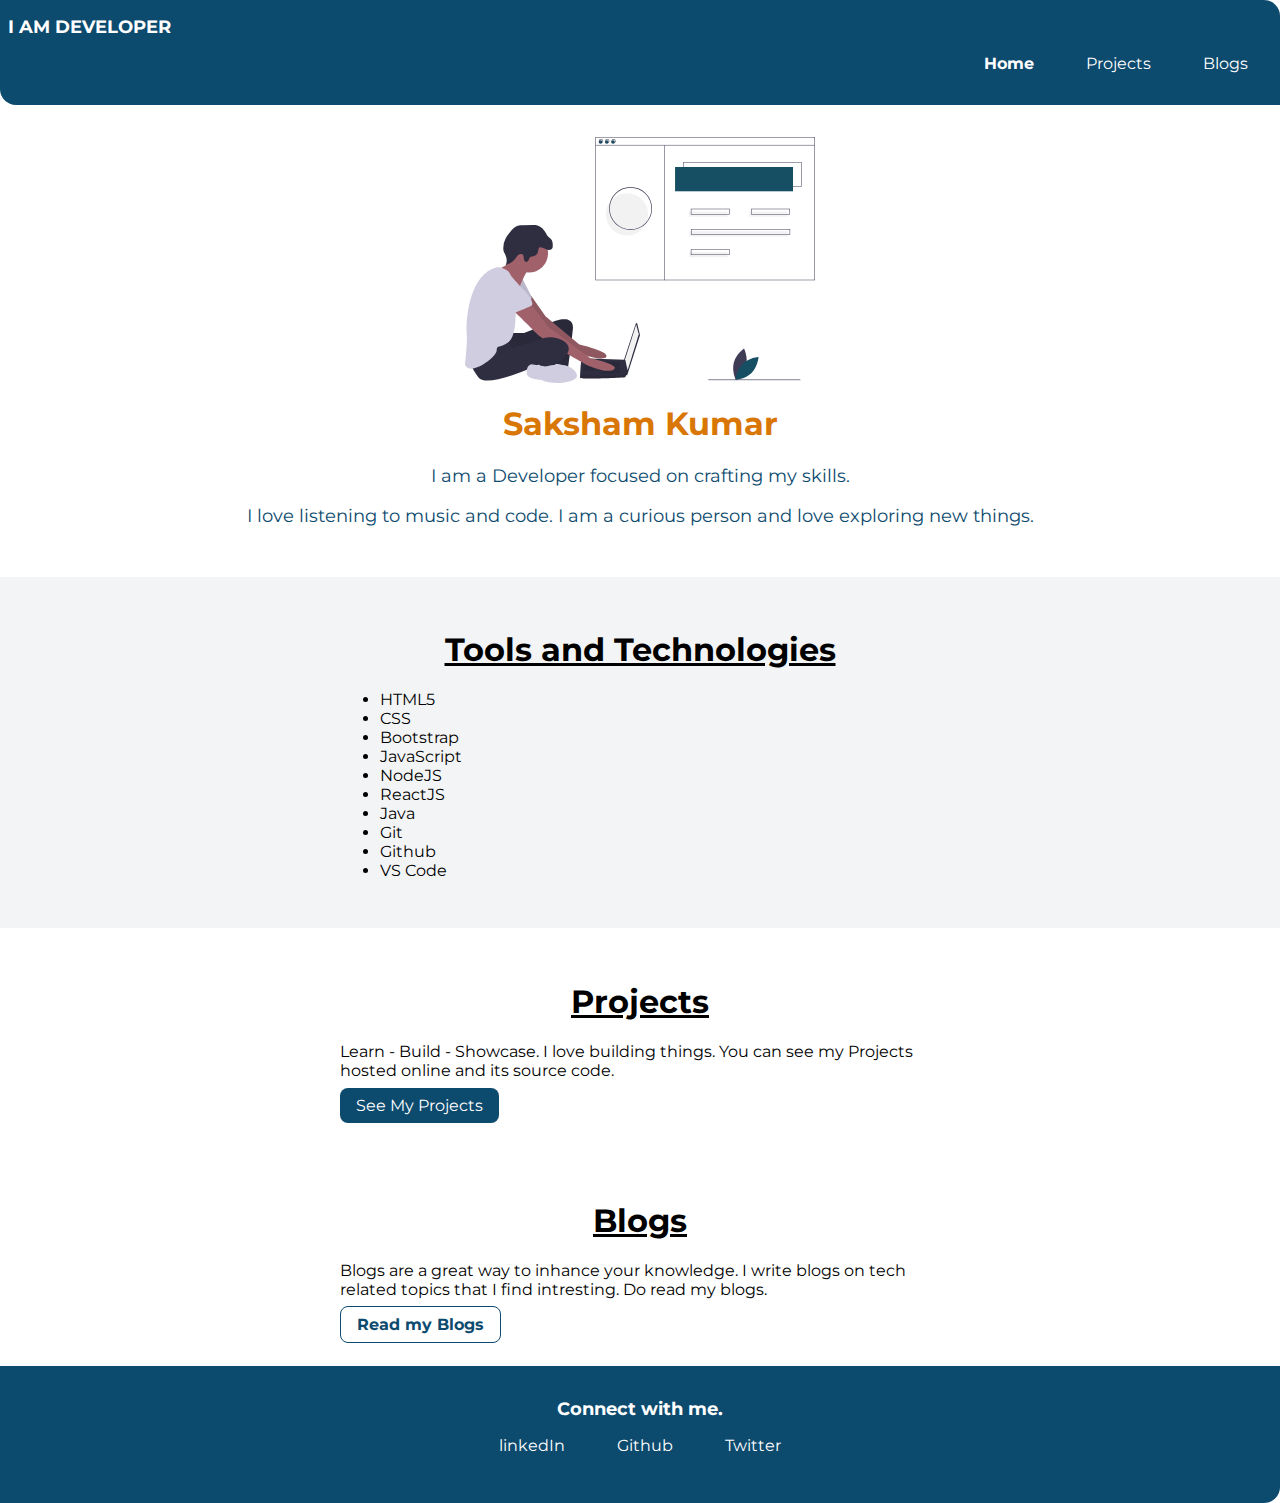
<file: index.html>
<!DOCTYPE html>
<html lang="en">
<head>
    <meta charset="UTF-8">
    <meta name="viewport" content="width=device-width, initial-scale=1.0">
    <title>Portfolio | Saksham Kumar</title>
    <link rel="stylesheet" href="/style.css">
</head>
<body>

    <!-- navigation -->
    <nav class="navigation container">
        <div class="nav-brand">I AM DEVELOPER</div>
        <ul class="list-non-bullet nav-pills">
            <li class="list-item-inline">
                <a class="link link-active" href="/index.html">Home</a>
            </li>
        
            <li class="list-item-inline">
                <a class="link" href="/projects.html">Projects</a>
            </li>

            <li class="list-item-inline">
                <a class="link" href="/blogs.html">Blogs</a>
            </li>

            
        </ul>
    </nav>

    <!-- header -->
    <header class="hero">
        <img class="hero-image" src="/images/hero.svg"/>
        <h1 class="hero-heading">Saksham Kumar</h1>
        <!-- <span class="header-inverted">the Developer</span> -->
        <p class="hero-heading-description">I am a Developer focused on crafting my skills.</p>
        <p class="hero-heading-description">I love listening to music and code. I am a curious person and love exploring new things.</p>
    </header>

    <!-- Technologies Section -->
    <section class="section ow">
        <div class="container container-center">
            <h1>Tools and Technologies</h1>
            <p>
                <ul>
                    <li>HTML5</li>
                    <li>CSS</li>
                    <li>Bootstrap</li>
                    <li>JavaScript</li>
                    <li>NodeJS</li>
                    <li>ReactJS</li>
                    <li>Java</li>
                    <li>Git</li>
                    <li>Github</li>
                    <li>VS Code</li>
                </ul>
            </p>    
        </div>
    </section>

    <!-- Projects Section -->
    <section class="section">
        <div class="container container-center">
            <h1>Projects</h1>
            <p>Learn - Build - Showcase.
                I love building things.
                You can see my Projects hosted online and its source code.</p>
            <a href="/projects.html" class="link link-primary">See My Projects</a>
        </div>
    </section>

    <!-- Blog Section -->
    <section class="section">
        <div class="container container-center">
            <h1>Blogs</h1>
            <p>Blogs are a great way to inhance your knowledge.
                I write blogs on tech related topics that I find intresting.
                Do read my blogs.
            </p>
            <a href="/blogs.html" class="link link-secondary">Read my Blogs</a>
        </div>
    </section>

    <!-- contacts -->
    <footer class="footer">
        <div class="footer-heading">Connect with me.</div>
        <ul class="social-links list-non-bullet">
            <li class="list-item-inline"> 
                <a class="link" href="https://www.linkedin.com/in/kumar-saksham/">
                    linkedIn
                </a>
            </li>
            <li class="list-item-inline"> 
                <a class="link" href="https://github.com/kumarsaksham">
                    Github
                </a>
            </li>
            <li class="list-item-inline"> 
                <a  class="link" href="https://twitter.com/ImsakshamKumar">
                    Twitter
                </a>
            </li>
        </ul>
    </footer>

</body>
</html>
</file>
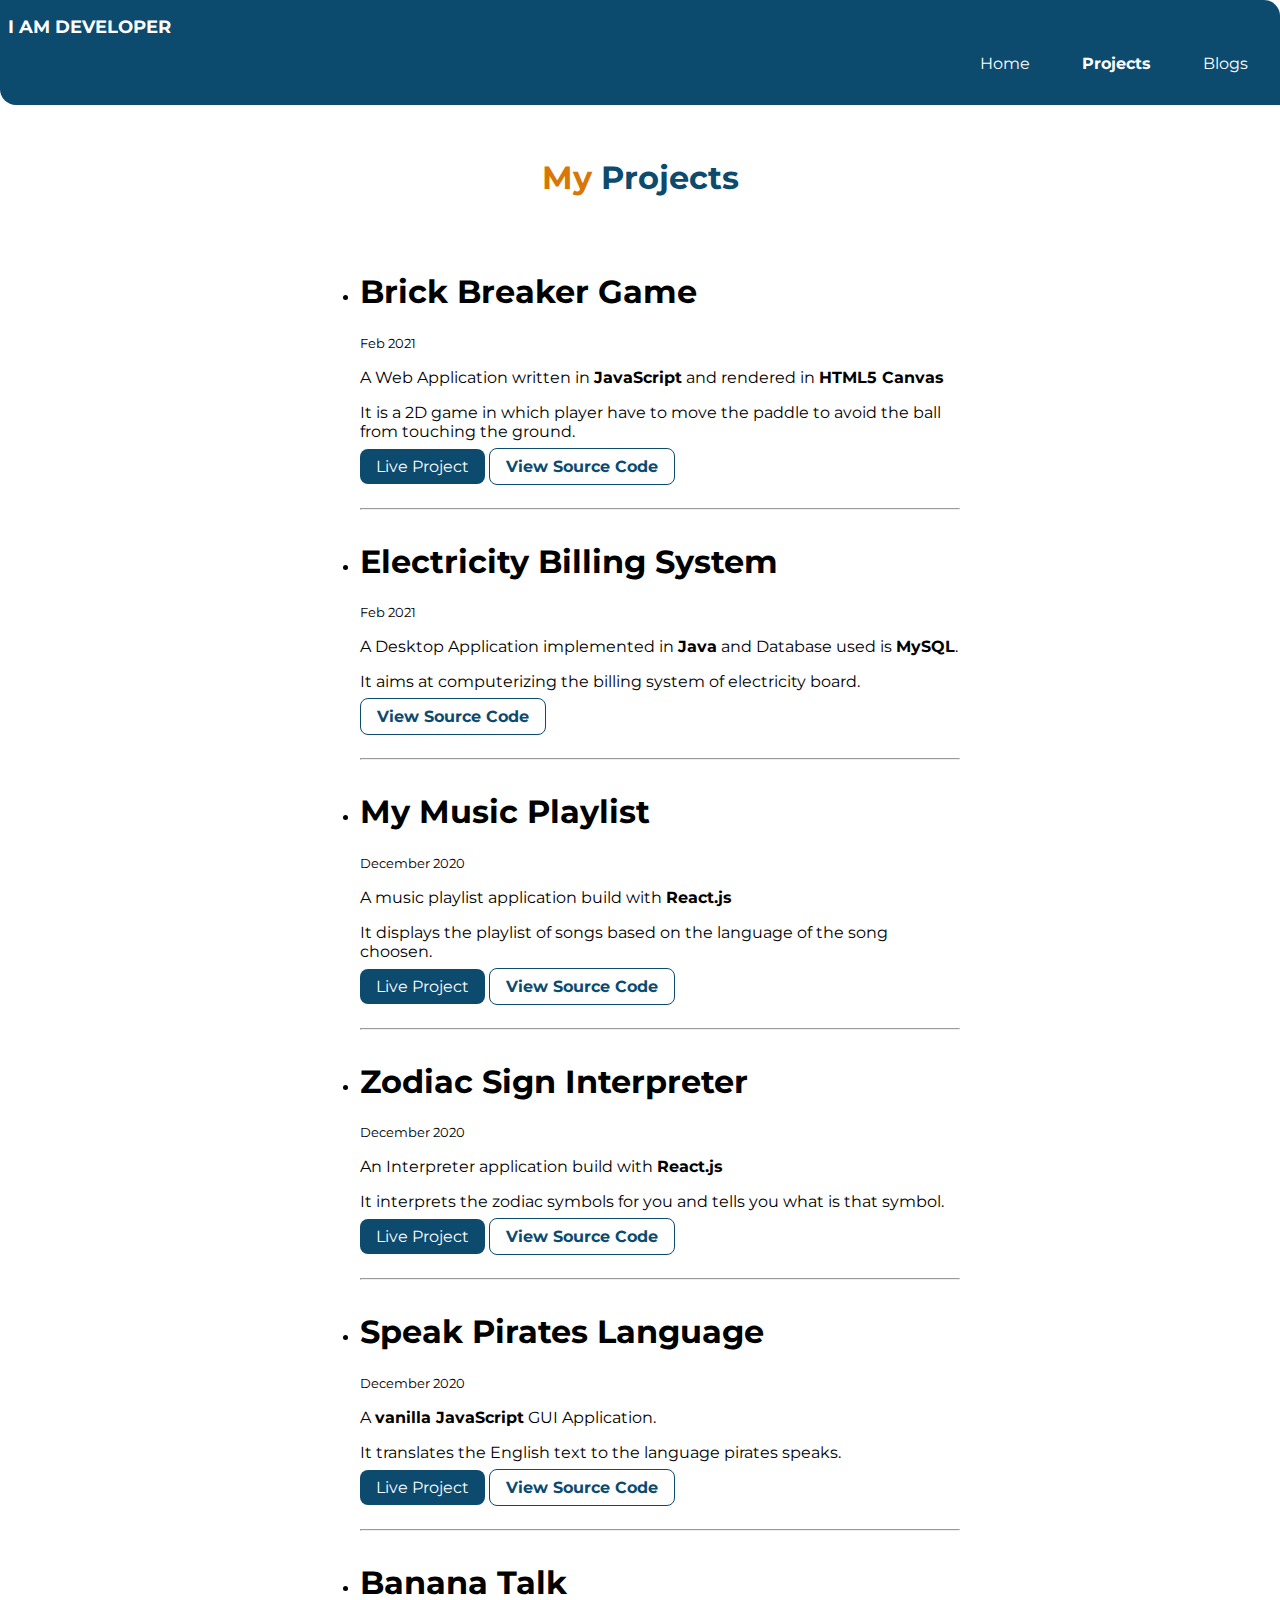
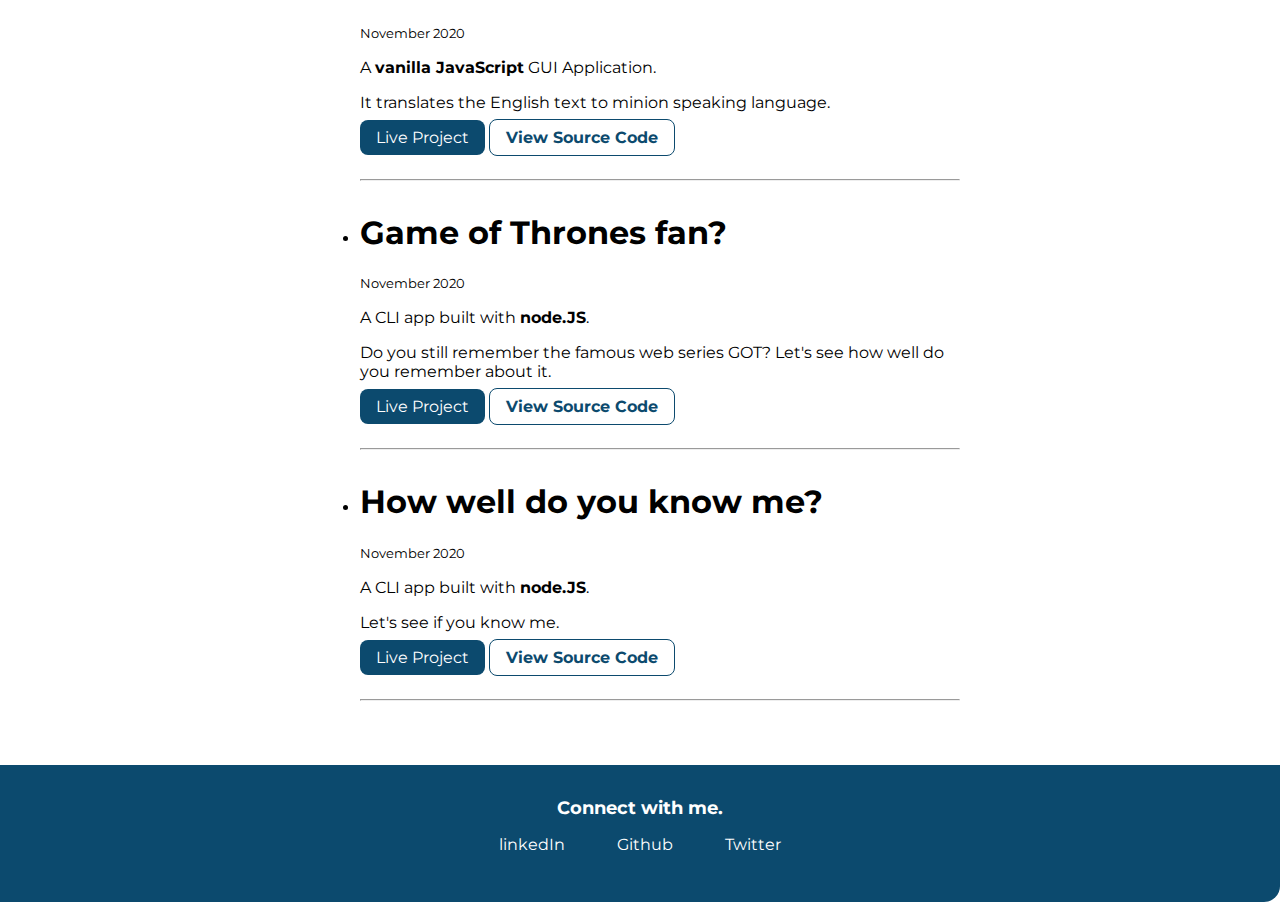
<file: projects.html>
<!DOCTYPE html>
<html lang="en">
<head>
    <meta charset="UTF-8">
    <meta name="viewport" content="width=device-width, initial-scale=1.0">
    <title>Projects | Saksham Kumar</title>
    <link rel="stylesheet" href="/style.css">
</head>
<body>
    <!-- navigation -->
    <nav class="navigation container">
        <div class="nav-brand">I AM DEVELOPER</div>
        <ul class="list-non-bullet nav-pills">
            <li class="list-item-inline">
                <a class="link" href="/index.html">Home</a>
            </li>
        
            <li class="list-item-inline">
                <a class="link link-active" href="/projects.html">Projects</a>
            </li>

            <li class="list-item-inline">
                <a class="link" href="/blogs.html">Blogs</a>
            </li>

            
        </ul>
    </nav>

    <header class="hero">
        <!-- <img class="hero-image" src="/images/hero.svg"/> -->
        <h1 class="hero-heading">My <span class="header-inverted">Projects</span> </h1>
    </header>

    <!-- projects -->
    <ul>
        <div class="container container-center padding-bottom-md">
            <li>
                <h1>Brick Breaker Game</h1>
                <small>Feb 2021</small>
                <p>A Web Application written in <strong>JavaScript</strong> and rendered in <strong>HTML5 Canvas</strong></p>
                <p>It is a 2D game in which player have to move the paddle to avoid the ball from touching the ground.</p>
                <a href="https://brickbreakergame.netlify.app/" class="link link-primary">Live Project</a>
                <a href="https://github.com/kumarsaksham/brick-breaker-game" class="link link-secondary">View Source Code</a>
            </li>

            <hr>

            <li>
                <h1>Electricity Billing System</h1>
                <small>Feb 2021</small>
                <p>A Desktop Application implemented in <strong>Java</strong> and Database used is <strong>MySQL</strong>.</p>
                <p>It aims at computerizing the billing system of electricity board.</p>
                <a href="https://github.com/kumarsaksham/electricity-billing-system" class="link link-secondary">View Source Code</a>
            </li>

            <hr>

            <li>
                <h1>My Music Playlist</h1>
                <small>December 2020</small>
                <p>A music playlist application build with <strong>React.js</strong></p>
                <p>It displays the playlist of songs based on the language of the song choosen.</p>
                <a href="https://dvdug.csb.app/" class="link link-primary">Live Project</a>
                <a href="https://github.com/kumarsaksham/my-music-playlist" class="link link-secondary">View Source Code</a>
            </li>

            <hr>

            <li>
                <h1>Zodiac Sign Interpreter</h1>
                <small>December 2020</small>
                <p>An Interpreter application build with <strong>React.js</strong></p>
                <p>It interprets the zodiac symbols for you and tells you what is that symbol.</p>
                <a href="https://ghhpd.csb.app/" class="link link-primary">Live Project</a>
                <a href="https://github.com/kumarsaksham/zodiac-sign-interpreter" class="link link-secondary">View Source Code</a>
            </li>

            <hr>

            <li>
                <h1>Speak Pirates Language</h1>
                <small>December 2020</small>
                <p>A <strong>vanilla JavaScript</strong> GUI Application.</p>
                <p>It translates the English text to the language pirates speaks.</p>
                <a href="https://speak-pirates-language.netlify.app/" class="link link-primary">Live Project</a>
                <a href="https://github.com/kumarsaksham/speak-pirates" class="link link-secondary">View Source Code</a>
            </li>

            <hr>

            <li>
                <h1>Banana Talk</h1>
                <small>November 2020</small>
                <p>A <strong>vanilla JavaScript</strong> GUI Application.</p>
                <p>It translates the English text to minion speaking language.</p>
                <a href="https://translate-to-banana.netlify.app/" class="link link-primary">Live Project</a>
                <a href="https://github.com/kumarsaksham/banana-talk" class="link link-secondary">View Source Code</a>
            </li>

            <hr>

            <li>
                <h1>Game of Thrones fan?</h1>
                <small>November 2020</small>
                <p>A CLI app built with <strong>node.JS</strong>.</p>
                <p>Do you still remember the famous web series GOT? Let's see how well do you remember about it.</p>
                <a href="https://repl.it/@KumarSaksham/GOT-Quiz?embed=1&output=1#index.js" class="link link-primary">Live Project</a>
                <a href="https://github.com/kumarsaksham/CLI-app-2" class="link link-secondary">View Source Code</a>
            </li>

            <hr>

            <li>
                <h1>How well do you know me?</h1>
                <small>November 2020</small>
                <p>A CLI app built with <strong>node.JS</strong>.</p>
                <p>Let's see if you know me.</p>
                <a href="https://repl.it/@KumarSaksham/first-CLI-app?embed=1&output=1#index.js" class="link link-primary">Live Project</a>
                <a href="https://github.com/kumarsaksham/first-CLI-app" class="link link-secondary">View Source Code</a>
            </li>

            <hr>

        </div>
    </ul>


    <!-- contacts -->
    <footer class="footer">
        <div class="footer-heading">Connect with me.</div>
        <ul class="social-links list-non-bullet">
            <li class="list-item-inline"> 
                <a class="link" href="https://www.linkedin.com/in/kumar-saksham/">
                    linkedIn
                </a>
            </li>
            <li class="list-item-inline"> 
                <a class="link" href="https://github.com/kumarsaksham">
                    Github
                </a>
            </li>
            <li class="list-item-inline"> 
                <a  class="link" href="https://twitter.com/ImsakshamKumar">
                    Twitter
                </a>
            </li>
        </ul>
    </footer>


</body>
</html>
</file>
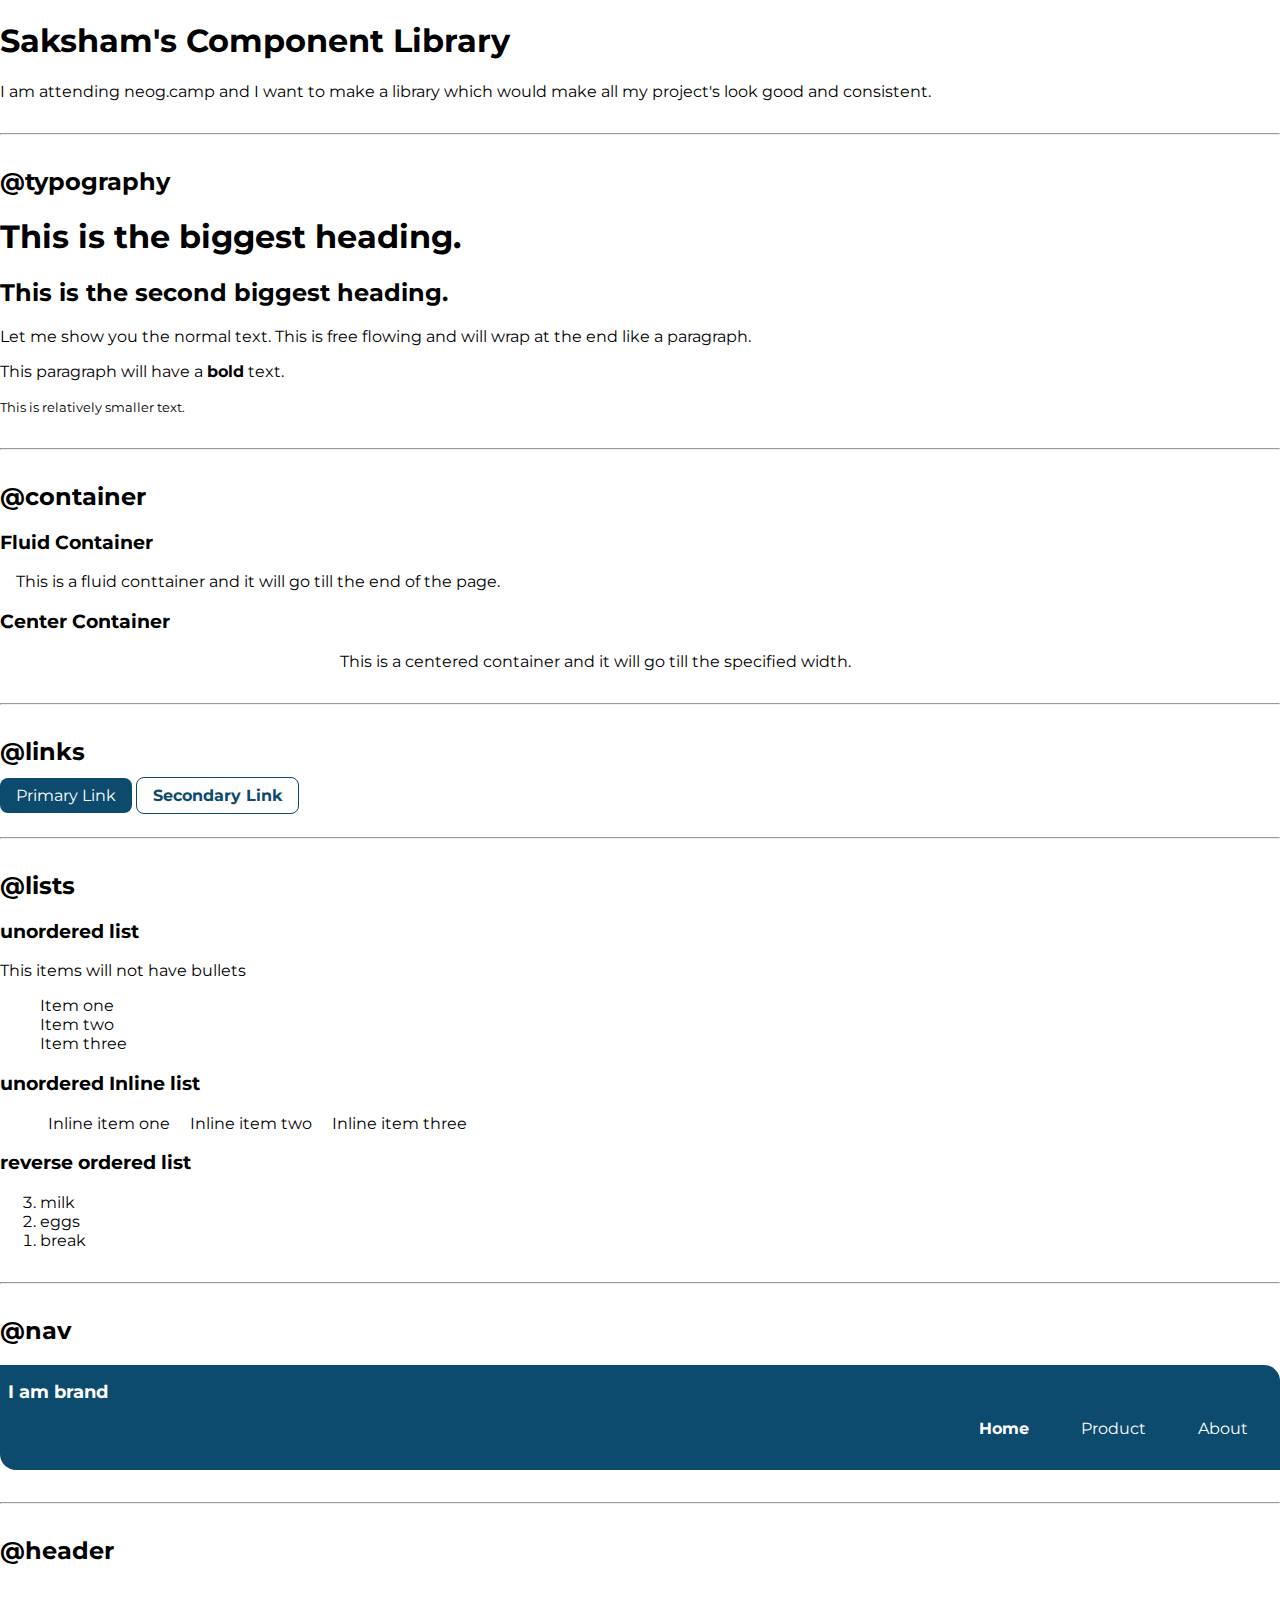
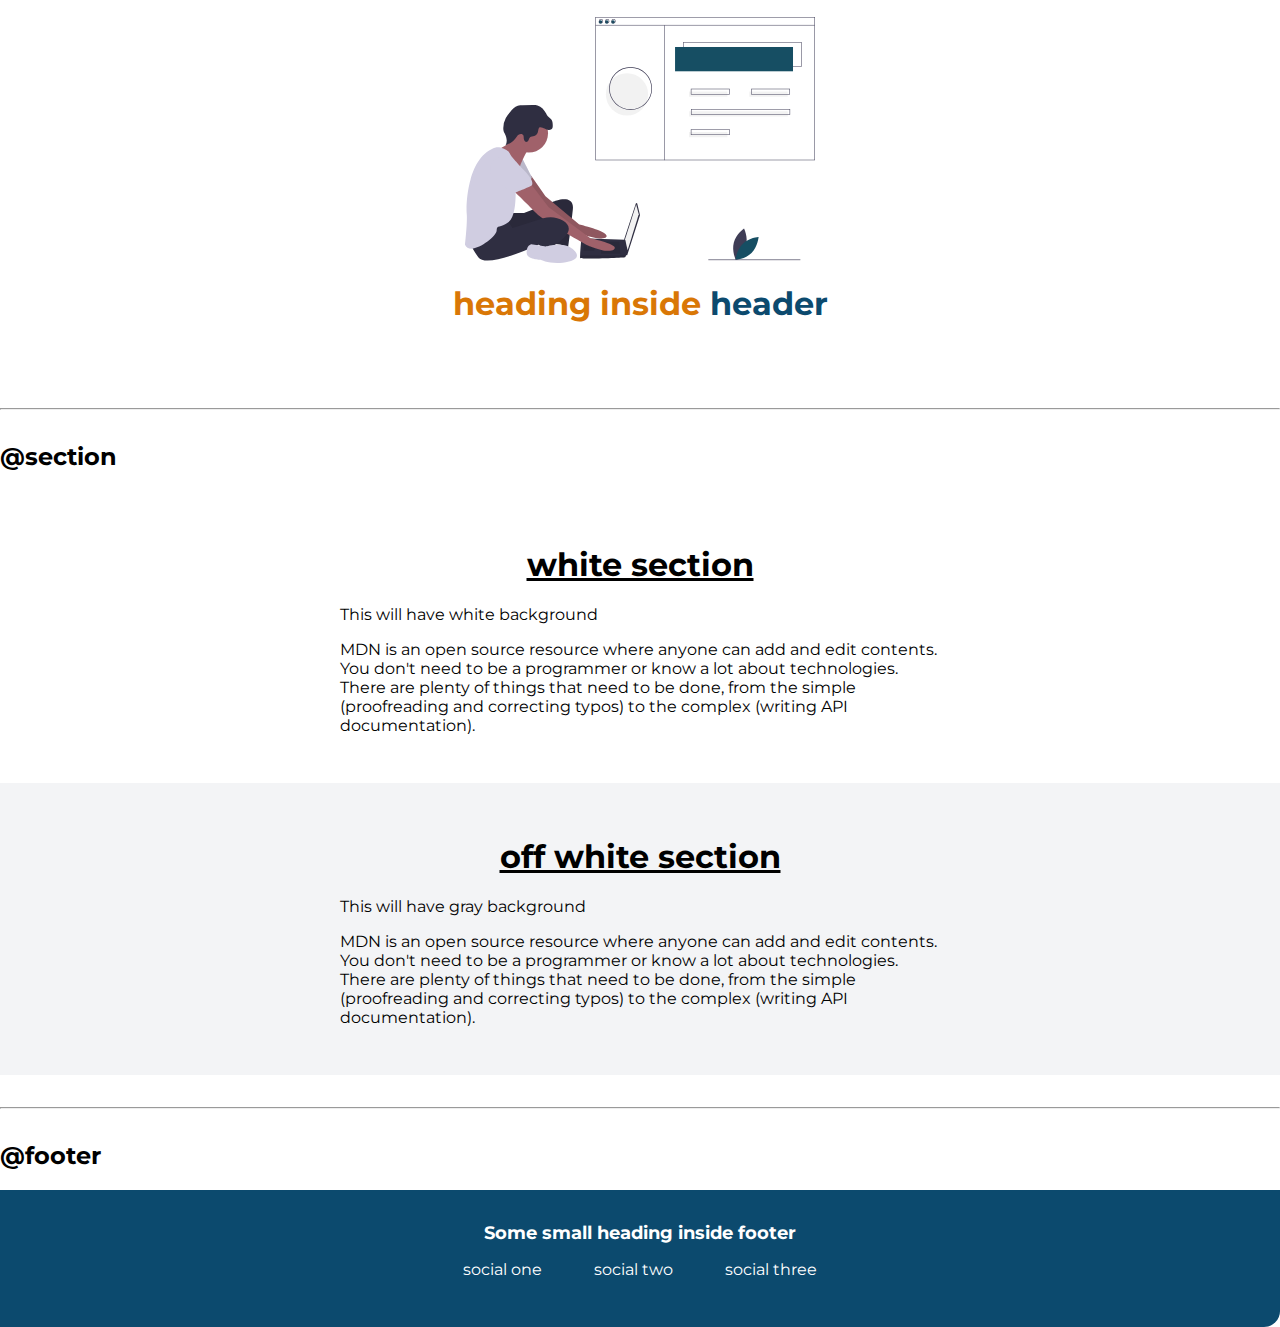
<file: lib/components.html>
<!DOCTYPE html>
<html lang="en">
<head>
    <meta charset="UTF-8">
    <meta name="viewport" content="width=device-width, initial-scale=1.0">
    <title>Component Library</title>
    <link rel="stylesheet" href="/style.css">
</head>
<body>
    <h1>Saksham's Component Library</h1>
    <p>I am attending neog.camp and I want to make a library which would make all my project's look good and consistent.</p>

    <hr>

    <h2>@typography</h2>

    <h1>This is the biggest heading.</h1>
    <h2>This is the second biggest heading.</h2>
    <p>Let me show you the normal text. This is free flowing and will wrap at the end like a paragraph.</p>
    <p>This paragraph will have a <strong>bold</strong> text.</p>
    <small>This is relatively smaller text.</small>

    <hr>

    <h2>@container</h2>

    <h3>Fluid Container</h3>
    <div class="container container-fluid">This is a fluid conttainer and it will go till the end of the page.</div>

    <h3>Center Container</h3>
    <div class="container container-center">This is a centered container and it will go till the specified width.</div>

    <hr>

    <h2>@links</h2>
    <a href="" class="link link-primary">Primary Link</a>
    <a href="" class="link link-secondary">Secondary Link</a>

    <hr>

    <h2>@lists</h2>

    <h3>unordered list</h3>
    <p>This items will not have bullets</p>

    <ul class="list-non-bullet">
        <li>Item one</li>
        <li>Item two</li>
        <li>Item three</li>
    </ul>

    <h3>unordered Inline list</h3>

    <ul class="list-non-bullet">
        <li class="list-item-inline">Inline item one</li>
        <li class="list-item-inline">Inline item two</li>
        <li class="list-item-inline">Inline item three</li>
    </ul>

    <h3>reverse ordered list</h3>

    <ol reversed>
        <li>milk</li>
        <li>eggs</li>
        <li>break</li>
    </ol>

    <hr>

    <h2>@nav</h2>

    <nav class="navigation container">
        <div class="nav-brand">I am brand</div>
        <ul class="list-non-bullet nav-pills">
            <li class="list-item-inline">
                <a class="link link-active" href="">Home</a>
            </li>
        
            <li class="list-item-inline">
                <a class="link" href="">Product</a>
            </li>

            <li class="list-item-inline">
                <a class="link" href="">About</a>
            </li>

            
        </ul>
    </nav>

    <hr>

    <h2>@header</h2>

    <header class="hero">
        <img class="hero-image" src="/images/hero.svg"/>
        <h1 class="hero-heading">heading inside <span class="header-inverted">header</span> </h1>
    </header>

    <hr>

    <h2>@section</h2>
    
    <section class="section">
        <div class="container container-center">
            <h1>white section</h1>
            <p>This will have white background</p>
            <p>MDN is an open source resource where anyone can add and edit contents. You don't need to be a programmer or know a lot about technologies. There are plenty of things that need to be done, from the simple (proofreading and correcting typos) to the complex (writing API documentation).</p>
        </div>
    </section>

    <section class="section ow">
        <div class="container container-center">
            <h1>off white section</h1>
            <p>This will have gray background</p>
            <p>MDN is an open source resource where anyone can add and edit contents. You don't need to be a programmer or know a lot about technologies. There are plenty of things that need to be done, from the simple (proofreading and correcting typos) to the complex (writing API documentation).</p>
        </div>
    </section>

    <hr>

    <h2>@footer</h2>

    <footer class="footer">
        <div class="footer-heading">Some small heading inside footer</div>
        <ul class="social-links list-non-bullet">
            <li class="list-item-inline"> 
                <a class="link" href="">
                    social one
                </a>
            </li>
            <li class="list-item-inline"> 
                <a class="link" href="">
                    social two
                </a>
            </li>
            <li class="list-item-inline"> 
                <a class="link" href="">
                    social three
                </a>
            </li>
        </ul>
    </footer>

</body>
</html>
</file>
<file: style.css>
@import url('https://fonts.googleapis.com/css2?family=Montserrat:wght@400;700&display=swap');

:root{
    --primary-color: #0C4A6E;
    /* #8783C9; */
    /* #9b2948; */
    /* #8783C9; */
    /* #0891B2; */
    --secondary-color: white;
    --dark-gray: #4B5563;
    --dark-yellow: #D97706;
    /* --dark-yellow: #F59E0B; */
    --off-white: #F3F4F6; 
    /* #E4E4E7; */
    /* #D4D4D8; */
}

body{
    font-family: 'Montserrat', sans-serif;
    margin: 0;
}

hr{
    margin: 2rem 0;
}

/* spacing */
.padding-bottom-md{
    padding-bottom: 1rem;
}

/* container */
.container{
    padding-left: 1rem;
    padding-right: 1rem;
}

.container-center{
    max-width: 600px;
    margin: auto;
}

/* link */
.link{
    text-decoration: none;
    padding: 0.5rem 1rem;
    /* TODO: margin-top: 1rem; */
}
/* links like button */
.link-primary{
    background-color: var(--primary-color);
    color: var(--secondary-color);
    border-radius: 0.5rem;
}

.link-secondary{
    color: var(--primary-color);
    border: 1px solid var(--primary-color);
    border-radius: 0.5rem;
    font-weight: bold;
}

/* lists */
.list-non-bullet{
    list-style: none;
}

.list-item-inline{
    display: inline;
    padding: 0rem 0.5rem;
}

/* navigation */
.navigation{
    background-color: var(--primary-color);
    color: var(--secondary-color);
    padding: 1rem 0.5rem;
    border-bottom-left-radius: 1rem;
    border-top-right-radius: 1rem;
}

.navigation .nav-brand{
    font-weight: bold;
    font-size: large;
}
/* link class inside navigation class */
.navigation .link{
    color: var(--secondary-color);
}

.navigation .nav-pills{
    text-align: right;
}

.navigation .link-active{
    font-weight: bold;
}

/* header */
.hero{
    padding: 2rem 0rem;
}

.hero .hero-image{
    max-width: 350px;
    display: block;
    margin: auto;
}

.hero .hero-heading{
    text-align: center;
    color: var(--dark-yellow);
}

.hero .hero-heading-description{
    text-align: center;
    color: var(--primary-color);
    font-size: large;
}

.hero .hero-heading .header-inverted{
    color: var(--primary-color);
}

/* section */

.section{
    padding: 2rem;
}
.section h1{
    text-align: center;
    text-decoration: underline;
}

.ow{
    background-color:var(--off-white) ;
}

/* footer */

.footer{
    background-color: var(--primary-color);
    padding: 2rem 0rem;
    text-align: center;
    color: var(--secondary-color);
    border-bottom-right-radius: 1rem;
    /* border-top-left-radius: 1rem; */
}

.footer .footer-heading{
    font-weight: bold;
    font-size: large;
}

.footer .link{
    color: var(--secondary-color);
    margin: auto;
}

.footer ul{
    padding-inline-start: 0px;
}
</file>
